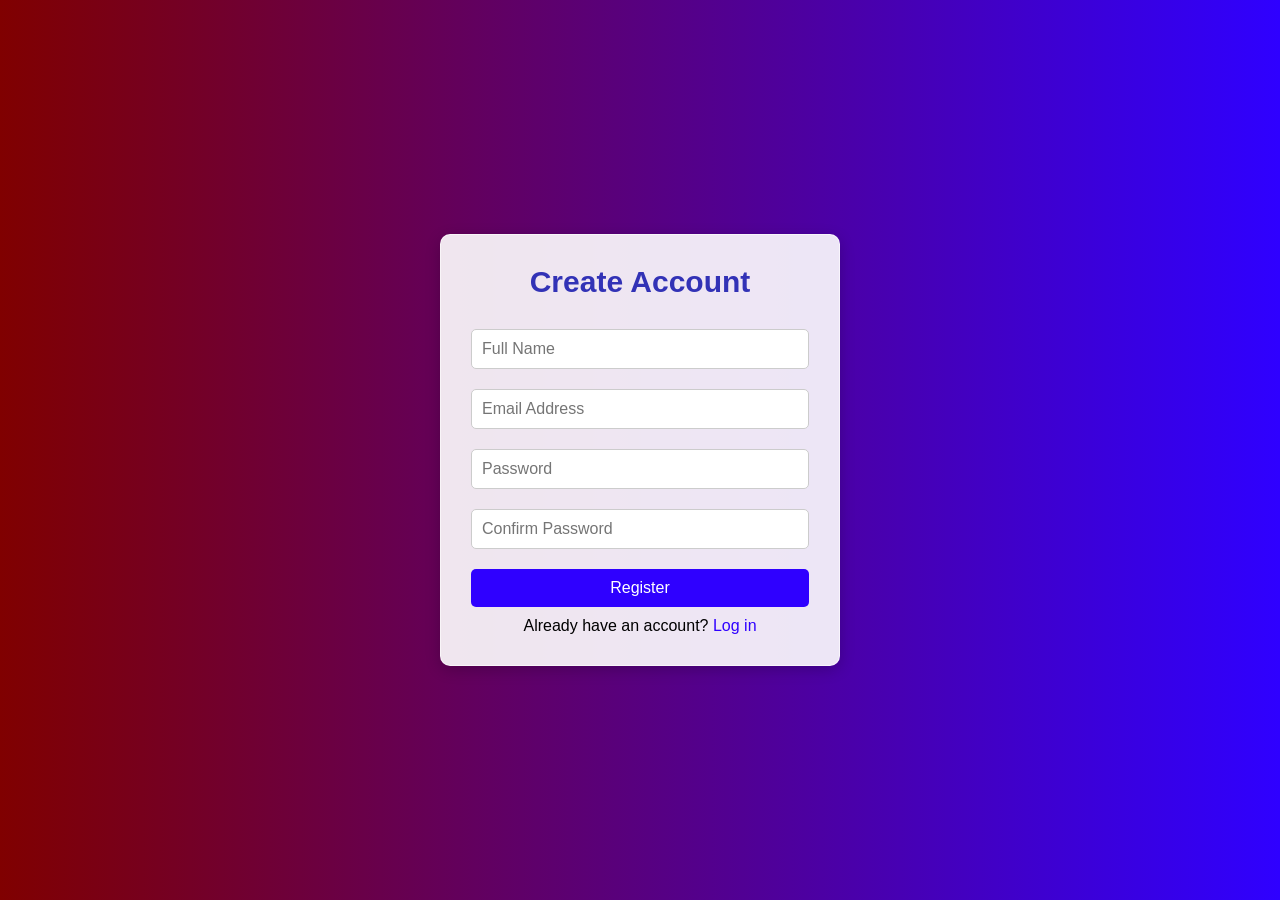
<file: index.html>
<!DOCTYPE html>
<html lang="en">
  <head>
    <meta charset="UTF-8" />
    <meta name="viewport" content="width=device-width, initial-scale=1.0" />
    <title>From Login</title>
    <link rel="stylesheet" href="style.css" />
  </head>
  <body>
    <form>
      <h2>Create Account</h2>
      <input type="text" placeholder="Full Name" />
      <input type="email" placeholder="Email Address" />
      <input type="password" placeholder="Password" />
      <input type="password" placeholder="Confirm Password" />
      <button>Register</button>
      <p>Already have an account? <a href="#">Log in</a></p>
    </form>
  </body>
</html>
</file>
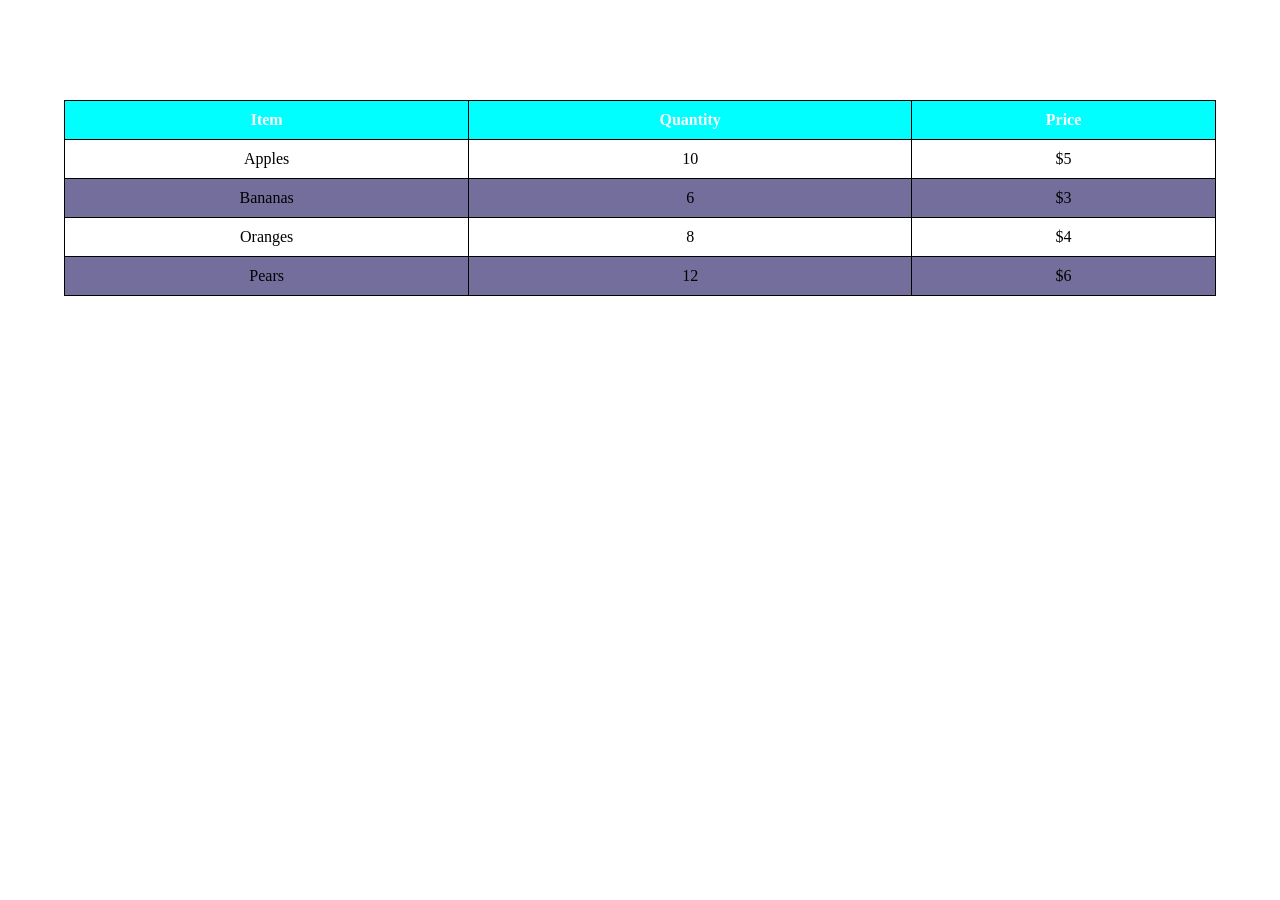
<file: TableCSS.html>
<!DOCTYPE html>
<html lang="en">
<head>
    <meta charset="UTF-8">
    <meta name="viewport" content="width=device-width, initial-scale=1.0">
    <title>Document</title>
    <link rel="stylesheet" href="./table.css">
</head>
<body>
    <table>
        <tr>
            <th>Item</th>
            <th>Quantity</th>
            <th>Price</th>
        </tr>
        <tr>
            <td>Apples</td>
            <td>10</td>
            <td>$5</td>
        </tr>
        <tr>
            <td>Bananas</td>
            <td>6</td>
            <td>$3</td>
        </tr>
        <tr>
            <td>Oranges</td>
            <td>8</td>
            <td>$4</td>
        </tr>
        <tr>
            <td>Pears</td>
            <td>12</td>
            <td>$6</td>
        </tr>
    </table>
</body>
</html>
</file>
<file: style.css>
*{
    margin: 0;
    padding: 0;
    box-sizing: border-box;
}
body{
    font-family: Arial, sans-serif;
    background-image: linear-gradient(to left, rgb(47, 0, 255),rgb(128, 0, 0));
    background-repeat: no-repeat;
    background-size: cover;
    height: 100vh;
    display: flex;
    align-items: center;
    justify-content: center;
}
form{
    width: 100%;
    max-width: 400px;
    min-width: 280px;
    padding: 30px;
    background-color: rgba(255, 255, 255, 0.9);
    border-radius: 10px;
    border: 1px solid rgba(255, 255, 255, 0.6);
    box-shadow: 0 4px 15px rgba(0, 0, 0, 0.2);
    text-align: center;
    display: flex;
    flex-direction: column;
    
}
form h2{
font-size: 30px;
margin-bottom: 20px;
color: rgb(50, 50, 182);
}
form input,
form button {
    width: 100%;
    padding: 10px;
    margin: 10px 0;
    border: 1px solid #ccc;
    border-radius: 5px;
    font-size: 16px;
}
form input:focus {
    border-color: rgb(47, 0, 255);
    outline: none;
}
form button {
    background-color: rgb(47, 0, 255);
    color: white;
    border: none;
    cursor: pointer;
    transition: background-color 0.3s ease;
}
form button:hover {
    background-color: rgb(128, 0, 0);
}
a {
    color: rgb(47, 0, 255);
    text-decoration: none;
}

a:hover {
    text-decoration: underline;
}
</file>
<file: table.css>
*{
    margin: 0;
    padding: 0;
    box-sizing: border-box;
}
table{
    width: 90%;
    margin: auto;
    margin-top: 100px;
    border-collapse: collapse; /*لمسح البوردر بتاع الجدول*/

}
th,td{
    border: 1px solid black;
    padding: 10px;
    text-align: center;
}
th{
    background-color: aqua;
    color: white;
}
tr:nth-of-type(odd) {
    background-color: rgb(115, 110, 156); /* لجعل كل صف زوجي بلون معين */
}
</file>
